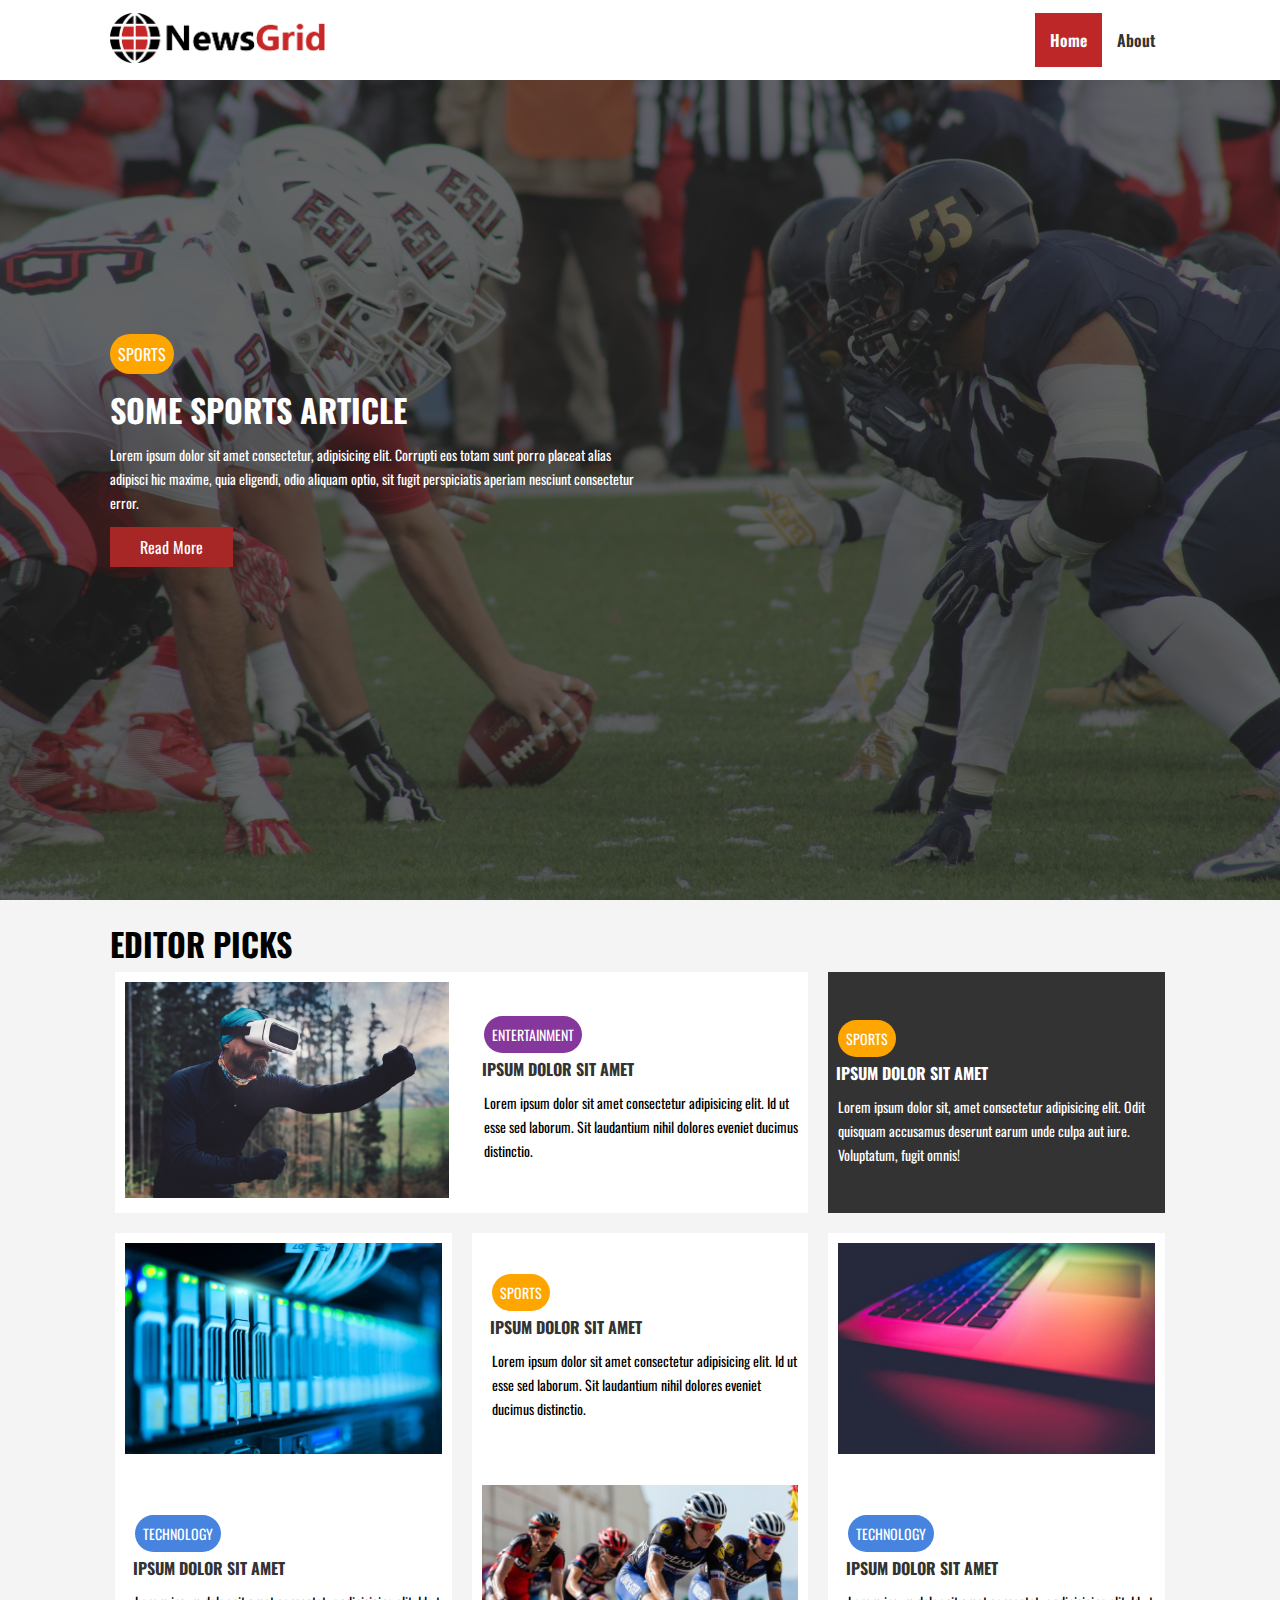
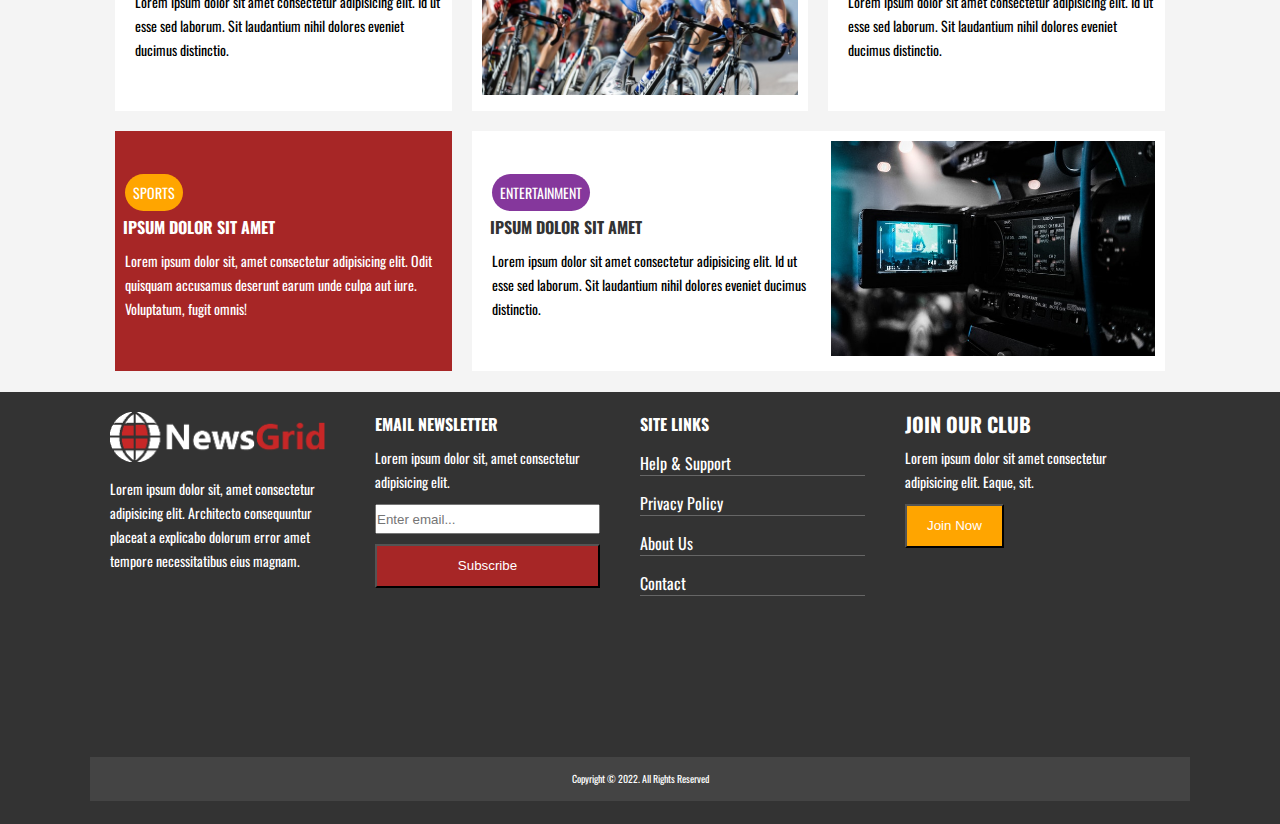
<file: index.html>
<!DOCTYPE html>
<html lang="en">
  <head>
    <meta charset="UTF-8" />
    <meta http-equiv="X-UA-Compatible" content="IE=edge" />
    <meta name="viewport" content="width=device-width, initial-scale=1.0" />
    <title>NewsGrid | Home</title>
    <link
      rel="stylesheet"
      href="https://cdnjs.cloudflare.com/ajax/libs/font-awesome/6.4.0/css/all.min.css"
      integrity="sha512-iecdLmaskl7CVkqkXNQ/ZH/XLlvWZOJyj7Yy7tcenmpD1ypASozpmT/E0iPtmFIB46ZmdtAc9eNBvH0H/ZpiBw=="
      crossorigin="anonymous"
      referrerpolicy="no-referrer"
    />
    <link rel="stylesheet" href="" />
    <link rel="stylesheet" href="./css/utilities.css" />
    <link rel="stylesheet" href="./css/lightbox.min.css" />
    <link rel="stylesheet" href="./css/styles.css" />
  </head>
  <style></style>
  <body>
    <!-- HEAD NAVBAR -->
    <header>
      <div id="header" class="container hide">
        <div class="logo">
          <div class="logo-header">
            <a href="#"><img src="./img/logo.png" alt="NewsGridLogo" /></a>
          </div>
        </div>

        <div class="social-header">
          <a href="https://facebook.com/"
            ><i class="fa-brands fa-facebook fa-2x"></i
          ></a>
          <a href="https://twitter.com/"
            ><i class="fa-brands fa-twitter fa-2x"> </i
          ></a>
          <a href="https://instagram.com/"
            ><i class="fa-brands fa-instagram fa-2x"></i
          ></a>
          <a href="https://youtube.com/"
            ><i class="fa-brands fa-youtube fa-2x"></i
          ></a>
        </div>
        <ul id="navLinks" class="nav-list hide">
          <li><a class="current" href="#">Home</a></li>
          <li><a href="about.html">About</a></li>
        </ul>
        <div id="triggerIcon" class="burger desktop-hide">
          <i id="icon" class="fa fa-bars"></i>
        </div>
      </div>
    </header>
    <!-- HERO -->
    <section id="hero-section">
      <div class="container">
        <div class="article">
          <div><a class="bg-secondary bg-curve" href="#">SPORTS</a></div>
          <h1><strong>SOME SPORTS ARTICLE</strong></h1>
          <p>
            Lorem ipsum dolor sit amet consectetur, adipisicing elit. Corrupti
            eos totam sunt porro placeat alias adipisci hic maxime, quia
            eligendi, odio aliquam optio, sit fugit perspiciatis aperiam
            nesciunt consectetur error.
          </p>
          <div><a class="btn btn-primary" href="./post.html">Read More</a></div>
        </div>
      </div>
    </section>
    <!-- ARTICLES -->
    <!-- article title -->
    <section id="article">
      <div id="article-header" class="container"><h1>EDITOR PICKS</h1></div>
      <!-- article items -->
      <div id="articles" class="container">
        <div class="item item-1 bg-light">
          <div class="post">
            <a
              href="./img/articles/ent1.jpg"
              data-lightbox="cases"
              data-title="Lorem ipsum dolor sit amet consectetur adipisicing elit. Dolores, possimus!"
            >
              <img
                src="./img/articles/ent1.jpg"
                class="article-image"
                alt="article1"
              />
            </a>
          </div>
          <div class="post">
            <p><span class="bg-purple bg-curve">ENTERTAINMENT</span></p>
            <a href="./post.html" class="pl-1-5 fw-bold" >IPSUM DOLOR SIT AMET</a>
            <p>
              Lorem ipsum dolor sit amet consectetur adipisicing elit. Id ut
              esse sed laborum. Sit laudantium nihil dolores eveniet ducimus
              distinctio.
            </p>
          </div>
        </div>
        <div class="item item-2 bg-dark">
          <p><span class="bg-secondary bg-curve">SPORTS</span></p>
          <a href="./post.html" class="pl-1-5 fw-bold clr-light" >IPSUM DOLOR SIT AMET</a>
          <p>
            Lorem ipsum dolor sit, amet consectetur adipisicing elit. Odit
            quisquam accusamus deserunt earum unde culpa aut iure. Voluptatum,
            fugit omnis!
          </p>
        </div>
        <div class="item item-3 bg-light">
          <div class="post">
            <a
              href="./img/articles/tech1.jpg"
              data-lightbox="cases"
              data-title="Lorem ipsum dolor sit amet consectetur adipisicing elit. Dolores, possimus!"
            >
              <img
                src="./img/articles/tech1.jpg"
                class="article-image"
                alt=""
              />
            </a>
          </div>
          <div class="post">
            <p><span class="bg-blue bg-curve">TECHNOLOGY</span></p>
            <a href="./post.html" class="pl-1-5 fw-bold" >IPSUM DOLOR SIT AMET</a>
            <p>
              Lorem ipsum dolor sit amet consectetur adipisicing elit. Id ut
              esse sed laborum. Sit laudantium nihil dolores eveniet ducimus
              distinctio.
            </p>
          </div>
        </div>
        <div class="item item-4 bg-light">
          <div class="post">
            <p><span class="bg-secondary bg-curve">SPORTS</span></p>
            <a href="./post.html" class="pl-1-5 fw-bold" >IPSUM DOLOR SIT AMET</a>
            <p>
              Lorem ipsum dolor sit amet consectetur adipisicing elit. Id ut
              esse sed laborum. Sit laudantium nihil dolores eveniet ducimus
              distinctio.
            </p>
          </div>
          <div class="post">
            <a
              href="./img/articles/sports1.jpg"
              data-lightbox="cases"
              data-title="Lorem ipsum dolor sit amet consectetur adipisicing elit. Dolores, possimus!"
            >
              <img
                src="./img/articles/sports1.jpg"
                class="article-image"
                alt=""
              />
            </a>
          </div>
        </div>
        <div class="item item-5 bg-light">
          <div class="post">
            <a
              href="./img/articles/tech2.jpg"
              data-lightbox="cases"
              data-title="Lorem ipsum dolor sit amet consectetur adipisicing elit. Dolores, possimus!"
            >
              <img
                src="./img/articles/tech2.jpg"
                class="article-image"
                alt=""
              />
            </a>
          </div>
          <div class="post">
            <p><span class="bg-blue bg-curve">TECHNOLOGY</span></p>
            <a href="./post.html" class="pl-1-5 fw-bold" >IPSUM DOLOR SIT AMET</a>
            <p>
              Lorem ipsum dolor sit amet consectetur adipisicing elit. Id ut
              esse sed laborum. Sit laudantium nihil dolores eveniet ducimus
              distinctio.
            </p>
          </div>
        </div>
        <div class="item item-6 bg-primary">
          <p><span class="bg-secondary bg-curve">SPORTS</span></p>
          <a href="./post.html" class="pl-1-5 fw-bold clr-light" >IPSUM DOLOR SIT AMET</a>
          <p>
            Lorem ipsum dolor sit, amet consectetur adipisicing elit. Odit
            quisquam accusamus deserunt earum unde culpa aut iure. Voluptatum,
            fugit omnis!
          </p>
        </div>
        <div class="item item-7 bg-light">
          <div class="post">
            <p><span class="bg-purple bg-curve">ENTERTAINMENT</span></p>
            <a href="./post.html" class="pl-1-5 fw-bold" >IPSUM DOLOR SIT AMET</a>
            <p>
              Lorem ipsum dolor sit amet consectetur adipisicing elit. Id ut
              esse sed laborum. Sit laudantium nihil dolores eveniet ducimus
              distinctio.
            </p>
          </div>
          <div class="post">
            <a
              href="./img/articles/ent2.jpg"
              data-lightbox="cases"
              data-title="Lorem ipsum dolor sit amet consectetur adipisicing elit. Dolores, possimus!"
            >
              <img src="./img/articles/ent2.jpg" class="article-image" alt="" />
            </a>
          </div>
        </div>
      </div>
    </section>
    <!-- FOOTER -->
    <footer class="bg-dark">
      <div id="footer" class="container">
        <div class="description footer">
          <a href="#"><img src="./img/logo_light.png" alt="NewsGridLogo" /></a>
          <p>
            Lorem ipsum dolor sit, amet consectetur adipisicing elit. Architecto
            consequuntur placeat a explicabo dolorum error amet tempore
            necessitatibus eius magnam.
          </p>
        </div>
        <div class="email footer">
          <h2>EMAIL NEWSLETTER</h2>
          <p>Lorem ipsum dolor sit, amet consectetur adipisicing elit.</p>
          <div class="form-group">
            <input
              type="email"
              id="email"
              name="Enter email"
              placeholder="Enter email..."
            />
          </div>
          <button type="submit" class="btn btn-primary">Subscribe</button>
        </div>
        <div class="links footer">
          <h2>SITE LINKS</h2>
          <ul>
            <li><a href="#">Help & Support</a></li>
            <li><a href="#">Privacy Policy</a></li>
            <li><a href="#">About Us</a></li>
            <li><a href="#">Contact</a></li>
          </ul>
        </div>
        <div class="membership footer">
          <h3>JOIN OUR CLUB</h3>
          <p>
            Lorem ipsum dolor sit amet consectetur adipisicing elit. Eaque, sit.
          </p>
          <div class="btn">
            <button type="submit" class="btn btn-secondary">Join Now</button>
          </div>
        </div>
      </div>
    </footer>

   
    <!-- mainfooter -->
    <div class="main-footer bg-dark">
      <div class="container">
        <p>Copyright &copy; 2022. All Rights Reserved</p>
      </div>
    </div>
    <!-- JQuery is used for smooth scrolling -->
    <script
      src="https://code.jquery.com/jquery-3.5.0.min.js"
      integrity="sha256-xNzN2a4ltkB44Mc/Jz3pT4iU1cmeR0FkXs4pru/JxaQ="
      crossorigin="anonymous"
    ></script>
    <!-- Lightbox -->
    <script src="./js/lightbox.min.js"></script>
    <!-- JS COde to handle the transparency of navbar -->
    <script>
      const navbar = document.getElementById("navbar");
      let scrolled = false;
      window.onscroll = function () {
        if (window.pageYOffset > 100) {
          navbar.classList.remove("top");
          if (!scrolled) {
            navbar.style.transform = "translateY(-70px)";
          }
          setTimeout(function () {
            navbar.style.transform = "translateY(0)";
            scrolled = true;
          }, 200);
        } else {
          navbar.classList.add("top");
        }
      };

      // Smooth Scrolling
      $("#navbar a, .btn").on("click", function (e) {
        if (this.hash !== "") {
          e.preventDefault();
          const hash = this.hash;
          $("html, body").animate(
            { scrollTop: $(hash).offset().top - 100 },
            800
          );
        }
      });
    </script>
    <!-- JS -->
    <script src="./js/index.js"></script>
  </body>
</html>
</file>
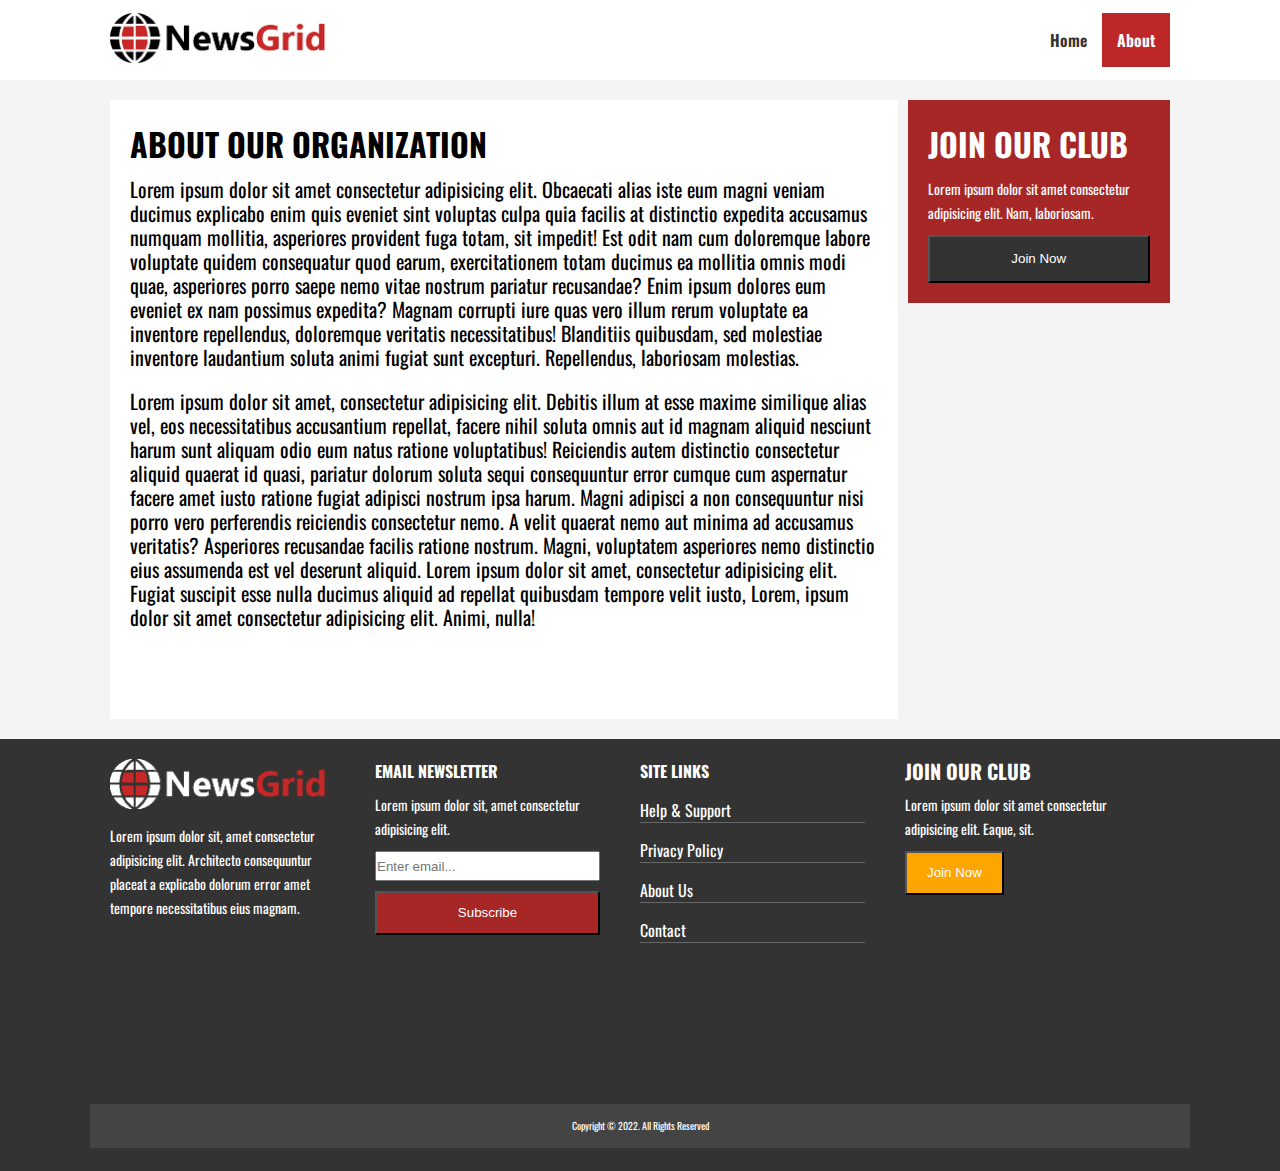
<file: about.html>
<!DOCTYPE html>
<html lang="en">
  <head>
    <meta charset="UTF-8" />
    <meta http-equiv="X-UA-Compatible" content="IE=edge" />
    <meta name="viewport" content="width=device-width, initial-scale=1.0" />
    <title>NewsGrid | About</title>
    <link
      rel="stylesheet"
      href="https://cdnjs.cloudflare.com/ajax/libs/font-awesome/6.4.0/css/all.min.css"
      integrity="sha512-iecdLmaskl7CVkqkXNQ/ZH/XLlvWZOJyj7Yy7tcenmpD1ypASozpmT/E0iPtmFIB46ZmdtAc9eNBvH0H/ZpiBw=="
      crossorigin="anonymous"
      referrerpolicy="no-referrer"
    />
    <link rel="stylesheet" href="" />
    <link rel="stylesheet" href="./css/utilities.css" />
    <link rel="stylesheet" href="./css/lightbox.min.css" />
    <link rel="stylesheet" href="./css/styles.css" />
    <link rel="stylesheet" href="./css/about.css" />
  </head>
  <style></style>
  <body>
    
    <!-- HEAD NAVBAR -->
    <header>
      <div id="header" class="container hide">
        <div class="logo">
          <div class="logo-header">
            <a href="#"><img src="./img/logo.png" alt="NewsGridLogo" /></a>
          </div>
        </div>

        <div class="social-header">
          <a href="https://facebook.com/"
            ><i class="fa-brands fa-facebook fa-2x"></i
          ></a>
          <a href="https://twitter.com/"
            ><i class="fa-brands fa-twitter fa-2x"> </i
          ></a>
          <a href="https://instagram.com/"
            ><i class="fa-brands fa-instagram fa-2x"></i
          ></a>
          <a href="https://youtube.com/"
            ><i class="fa-brands fa-youtube fa-2x"></i
          ></a>
        </div>
        <ul id="navLinks" class="nav-list hide">
          <li><a href="index.html">Home</a></li>
          <li><a class="current" href="#">About</a></li>
        </ul>
        <div id="triggerIcon" class="burger desktop-hide">
          <i id="icon" class="fa fa-bars"></i>
        </div>
      </div>
    </header>
    <!-- ABOUT -->
    <div id="about-section">
      <div class="container">
        <div class="about-content item">
          <h1>ABOUT OUR ORGANIZATION</h1>
          <p>
            Lorem ipsum dolor sit amet consectetur adipisicing elit. Obcaecati
            alias iste eum magni veniam ducimus explicabo enim quis eveniet sint
            voluptas culpa quia facilis at distinctio expedita accusamus numquam
            mollitia, asperiores provident fuga totam, sit impedit! Est odit nam
            cum doloremque labore voluptate quidem consequatur quod earum,
            exercitationem totam ducimus ea mollitia omnis modi quae, asperiores
            porro saepe nemo vitae nostrum pariatur recusandae? Enim ipsum
            dolores eum eveniet ex nam possimus expedita? Magnam corrupti iure
            quas vero illum rerum voluptate ea inventore repellendus, doloremque
            veritatis necessitatibus! Blanditiis quibusdam, sed molestiae
            inventore laudantium soluta animi fugiat sunt excepturi.
            Repellendus, laboriosam molestias.
          </p>
          <p>
            Lorem ipsum dolor sit amet, consectetur adipisicing elit. Debitis
            illum at esse maxime similique alias vel, eos necessitatibus
            accusantium repellat, facere nihil soluta omnis aut id magnam
            aliquid nesciunt harum sunt aliquam odio eum natus ratione
            voluptatibus! Reiciendis autem distinctio consectetur aliquid
            quaerat id quasi, pariatur dolorum soluta sequi consequuntur error
            cumque cum aspernatur facere amet iusto ratione fugiat adipisci
            nostrum ipsa harum. Magni adipisci a non consequuntur nisi porro
            vero perferendis reiciendis consectetur nemo. A velit quaerat nemo
            aut minima ad accusamus veritatis? Asperiores recusandae facilis
            ratione nostrum. Magni, voluptatem asperiores nemo distinctio eius
            assumenda est vel deserunt aliquid. Lorem ipsum dolor sit amet,
            consectetur adipisicing elit. Fugiat suscipit esse nulla ducimus
            aliquid ad repellat quibusdam tempore velit iusto, Lorem, ipsum
            dolor sit amet consectetur adipisicing elit. Animi, nulla!
          </p>
        </div>

        <div id="join-aside" class="join item bg-primary">
          <h1>JOIN OUR CLUB</h1>
          <p>
            Lorem ipsum dolor sit amet consectetur adipisicing elit. Nam,
            laboriosam.
          </p>

          <button class="btn bg-dark">Join Now</button>
        </div>
      </div>
    </div>
    <div class="clr"></div>
    <!-- FOOTER -->
    <footer class="bg-dark">
      <div id="footer" class="container">
        <div class="description footer">
          <a href="#"><img src="./img/logo_light.png" alt="NewsGridLogo" /></a>
          <p>
            Lorem ipsum dolor sit, amet consectetur adipisicing elit. Architecto
            consequuntur placeat a explicabo dolorum error amet tempore
            necessitatibus eius magnam.
          </p>
        </div>
        <div class="email footer">
          <h2>EMAIL NEWSLETTER</h2>
          <p>Lorem ipsum dolor sit, amet consectetur adipisicing elit.</p>
          <div class="form-group">
            <input
              type="email"
              id="email"
              name="Enter email"
              placeholder="Enter email..."
            />
          </div>
          <button type="submit" class="btn btn-primary">Subscribe</button>
        </div>
        <div class="links footer">
          <h2>SITE LINKS</h2>
          <ul>
            <li><a href="#">Help & Support</a></li>
            <li><a href="#">Privacy Policy</a></li>
            <li><a href="#">About Us</a></li>
            <li><a href="#">Contact</a></li>
          </ul>
        </div>
        <div class="membership footer">
          <h3>JOIN OUR CLUB</h3>
          <p>
            Lorem ipsum dolor sit amet consectetur adipisicing elit. Eaque, sit.
          </p>
          <div class="btn">
            <button type="submit" class="btn btn-secondary">Join Now</button>
          </div>
        </div>
      </div>
    </footer>
    <!-- mainfooter -->
    <div class="main-footer bg-dark">
      <div class="container">
        <p>Copyright &copy; 2022. All Rights Reserved</p>
      </div>
    </div>
    <!-- JQuery is used for smooth scrolling -->
    <script
      src="https://code.jquery.com/jquery-3.5.0.min.js"
      integrity="sha256-xNzN2a4ltkB44Mc/Jz3pT4iU1cmeR0FkXs4pru/JxaQ="
      crossorigin="anonymous"
    ></script>
    <!-- Lightbox -->
    <script src="./js/lightbox.min.js"></script>
    <!-- JS COde to handle the transparency of navbar -->
    <script>
      const navbar = document.getElementById("navbar");
      let scrolled = false;
      window.onscroll = function () {
        if (window.pageYOffset > 100) {
          navbar.classList.remove("top");
          if (!scrolled) {
            navbar.style.transform = "translateY(-70px)";
          }
          setTimeout(function () {
            navbar.style.transform = "translateY(0)";
            scrolled = true;
          }, 200);
        } else {
          navbar.classList.add("top");
        }
      };

      // Smooth Scrolling
      $("#navbar a, .btn").on("click", function (e) {
        if (this.hash !== "") {
          e.preventDefault();
          const hash = this.hash;
          $("html, body").animate(
            { scrollTop: $(hash).offset().top - 100 },
            800
          );
        }
      });
    </script>
    <!-- JS -->
    <script src="./js/index.js"></script>
  </body>
</html>
</file>
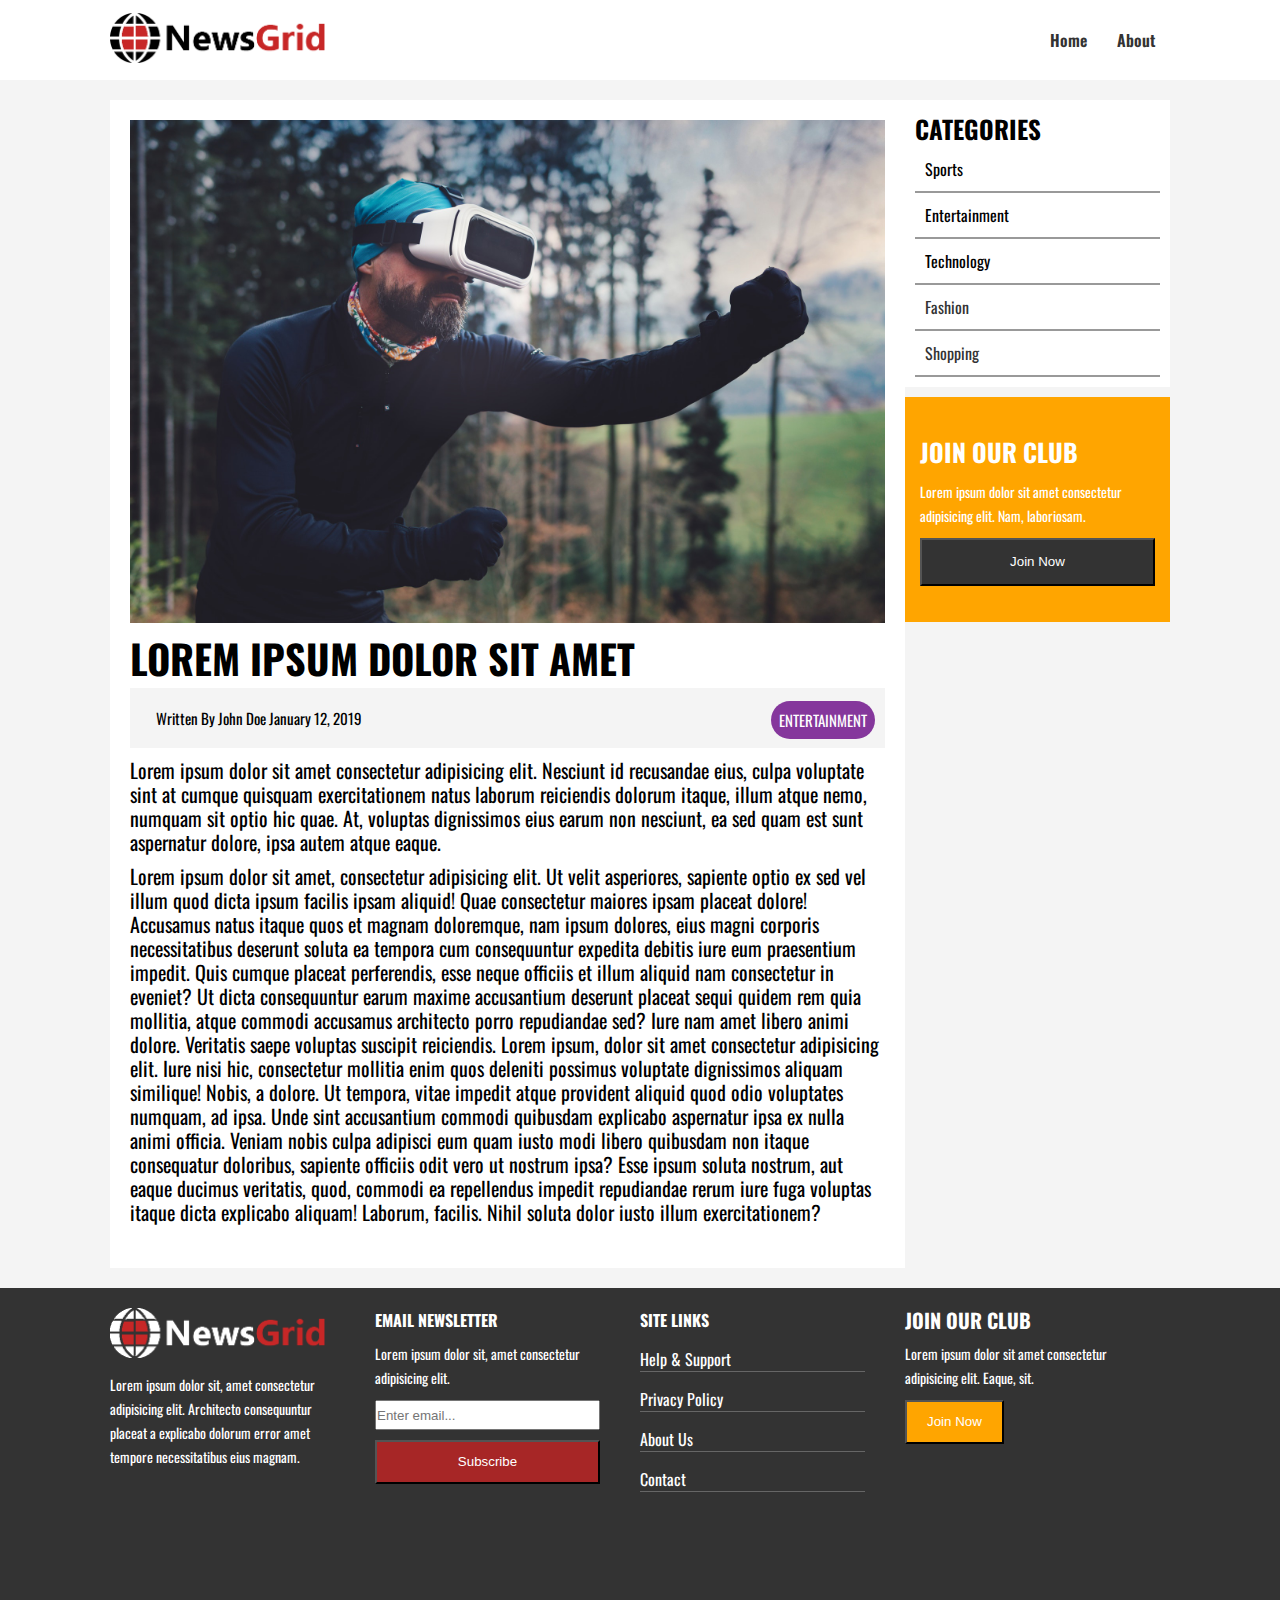
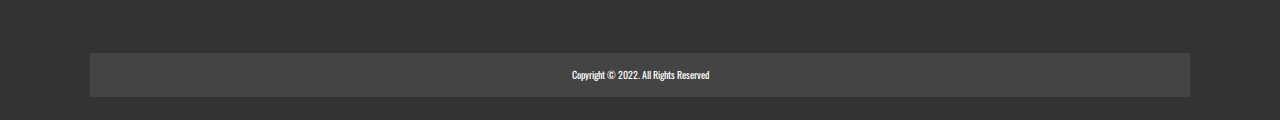
<file: post.html>
<!DOCTYPE html>
<html lang="en">
  <head>
    <meta charset="UTF-8" />
    <meta http-equiv="X-UA-Compatible" content="IE=edge" />
    <meta name="viewport" content="width=device-width, initial-scale=1.0" />
    <title>NewsGrid | Post</title>
    <link
      rel="stylesheet"
      href="https://cdnjs.cloudflare.com/ajax/libs/font-awesome/6.4.0/css/all.min.css"
      integrity="sha512-iecdLmaskl7CVkqkXNQ/ZH/XLlvWZOJyj7Yy7tcenmpD1ypASozpmT/E0iPtmFIB46ZmdtAc9eNBvH0H/ZpiBw=="
      crossorigin="anonymous"
      referrerpolicy="no-referrer"
    />
    <link rel="stylesheet" href="" />
    <link rel="stylesheet" href="./css/utilities.css" />
    <link rel="stylesheet" href="./css/lightbox.min.css" />
    <link rel="stylesheet" href="./css/styles.css" />
    <link rel="stylesheet" href="./css/post.css" />
  </head>
  <style></style>
  <body>
    <!-- HEAD NAVBAR -->
    <header>
      <div id="header" class="container hide">
        <div class="logo">
          <div class="logo-header">
            <a href="#"><img src="./img/logo.png" alt="NewsGridLogo" /></a>
          </div>
        </div>

        <div class="social-header">
          <a href="https://facebook.com/"
            ><i class="fa-brands fa-facebook fa-2x"></i
          ></a>
          <a href="https://twitter.com/"
            ><i class="fa-brands fa-twitter fa-2x"> </i
          ></a>
          <a href="https://instagram.com/"
            ><i class="fa-brands fa-instagram fa-2x"></i
          ></a>
          <a href="https://youtube.com/"
            ><i class="fa-brands fa-youtube fa-2x"></i
          ></a>
        </div>
        <ul id="navLinks" class="nav-list hide">
          <li><a href="index.html">Home</a></li>
          <li><a href="about.html">About</a></li>
        </ul>
        <div id="triggerIcon" class="burger desktop-hide">
          <i id="icon" class="fa fa-bars"></i>
        </div>
      </div>
    </header>
    <!-- POST -->
    <div id="post-section">
      <div class="container">
        <div class="post-content item">
          <div><img src="./img/articles/ent1.jpg" alt="" /></div>
          <div><h1>LOREM IPSUM DOLOR SIT AMET</h1></div>
          <div class="bg-lightf4">
            <div class="icon-john-doe">
              <span class="user-icon"><i class="fa fa-user"></i></span>
              <p>Written By John Doe January 12, 2019</p>
            </div>
            <div>
              <p><span class="bg-purple bg-curve">ENTERTAINMENT</span></p>
            </div>
          </div>
          <div>
            <p>
              Lorem ipsum dolor sit amet consectetur adipisicing elit. Nesciunt
              id recusandae eius, culpa voluptate sint at cumque quisquam
              exercitationem natus laborum reiciendis dolorum itaque, illum
              atque nemo, numquam sit optio hic quae. At, voluptas dignissimos
              eius earum non nesciunt, ea sed quam est sunt aspernatur dolore,
              ipsa autem atque eaque.
            </p>
            <p>
              Lorem ipsum dolor sit amet, consectetur adipisicing elit. Ut velit
              asperiores, sapiente optio ex sed vel illum quod dicta ipsum
              facilis ipsam aliquid! Quae consectetur maiores ipsam placeat
              dolore! Accusamus natus itaque quos et magnam doloremque, nam
              ipsum dolores, eius magni corporis necessitatibus deserunt soluta
              ea tempora cum consequuntur expedita debitis iure eum praesentium
              impedit. Quis cumque placeat perferendis, esse neque officiis et
              illum aliquid nam consectetur in eveniet? Ut dicta consequuntur
              earum maxime accusantium deserunt placeat sequi quidem rem quia
              mollitia, atque commodi accusamus architecto porro repudiandae
              sed? Iure nam amet libero animi dolore. Veritatis saepe voluptas
              suscipit reiciendis. Lorem ipsum, dolor sit amet consectetur
              adipisicing elit. Iure nisi hic, consectetur mollitia enim quos
              deleniti possimus voluptate dignissimos aliquam similique! Nobis,
              a dolore. Ut tempora, vitae impedit atque provident aliquid quod
              odio voluptates numquam, ad ipsa. Unde sint accusantium commodi
              quibusdam explicabo aspernatur ipsa ex nulla animi officia. Veniam
              nobis culpa adipisci eum quam iusto modi libero quibusdam non
              itaque consequatur doloribus, sapiente officiis odit vero ut
              nostrum ipsa? Esse ipsum soluta nostrum, aut eaque ducimus
              veritatis, quod, commodi ea repellendus impedit repudiandae rerum
              iure fuga voluptas itaque dicta explicabo aliquam! Laborum,
              facilis. Nihil soluta dolor iusto illum exercitationem?
            </p>
          </div>
        </div>
        <div id="join-aside" class="join item">
          <div class="categories">
            <h1>CATEGORIES</h1>
            <ul>
              <li><a href="#"><i class="fa fa-angle-right"></a></i> Sports</li>
              <li>
                <a href="#"><i class="fa fa-angle-right"></a></i>Entertainment
              </li>
              <li>
                <a href="#"><i class="fa fa-angle-right"></a></i>Technology
              </li>
              <li>
                <a href="#"><i class="fa fa-angle-right"></i>Fashion</a>
              </li>
              <li>
                <a href="#"><i class="fa fa-angle-right"></i>Shopping</a>
              </li>
            </ul>
          </div>
          <div class="post-join bg-secondary">
            <h1>JOIN OUR CLUB</h1>
            <p>
              Lorem ipsum dolor sit amet consectetur adipisicing elit. Nam,
              laboriosam.
            </p>

            <button class="btn bg-dark">Join Now</button>
           

          </div>
        </div>
      </div>
    </div>
    <div class="clr"></div>
    <!-- FOOTER -->
    <footer class="bg-dark">
      <div id="footer" class="container">
        <div class="description footer">
          <a href="#"><img src="./img/logo_light.png" alt="NewsGridLogo" /></a>
          <p>
            Lorem ipsum dolor sit, amet consectetur adipisicing elit. Architecto
            consequuntur placeat a explicabo dolorum error amet tempore
            necessitatibus eius magnam.
          </p>
        </div>
        <div class="email footer">
          <h2>EMAIL NEWSLETTER</h2>
          <p>Lorem ipsum dolor sit, amet consectetur adipisicing elit.</p>
          <div class="form-group">
            <input
              type="email"
              id="email"
              name="Enter email"
              placeholder="Enter email..."
            />
          </div>
          <button type="submit" class="btn btn-primary">Subscribe</button>
        </div>
        <div class="links footer">
          <h2>SITE LINKS</h2>
          <ul>
            <li><a href="#">Help & Support</a></li>
            <li><a href="#">Privacy Policy</a></li>
            <li><a href="#">About Us</a></li>
            <li><a href="#">Contact</a></li>
          </ul>
        </div>
        <div class="membership footer">
          <h3>JOIN OUR CLUB</h3>
          <p>
            Lorem ipsum dolor sit amet consectetur adipisicing elit. Eaque, sit.
          </p>
          <div class="btn">
            <button type="submit" class="btn btn-secondary">Join Now</button>
          </div>
        </div>
      </div>
    </footer>
    <!-- mainfooter -->
    <div class="main-footer bg-dark">
      <div class="container">
        <p>Copyright &copy; 2022. All Rights Reserved</p>
      </div>
    </div>
    <!-- JQuery is used for smooth scrolling -->
    <script
      src="https://code.jquery.com/jquery-3.5.0.min.js"
      integrity="sha256-xNzN2a4ltkB44Mc/Jz3pT4iU1cmeR0FkXs4pru/JxaQ="
      crossorigin="anonymous"
    ></script>
    <!-- Lightbox -->
    <script src="./js/lightbox.min.js"></script>
    <!-- JS COde to handle the transparency of navbar -->
    <script>
      const navbar = document.getElementById("navbar");
      let scrolled = false;
      window.onscroll = function () {
        if (window.pageYOffset > 100) {
          navbar.classList.remove("top");
          if (!scrolled) {
            navbar.style.transform = "translateY(-70px)";
          }
          setTimeout(function () {
            navbar.style.transform = "translateY(0)";
            scrolled = true;
          }, 200);
        } else {
          navbar.classList.add("top");
        }
      };

      // Smooth Scrolling
      $("#navbar a, .btn").on("click", function (e) {
        if (this.hash !== "") {
          e.preventDefault();
          const hash = this.hash;
          $("html, body").animate(
            { scrollTop: $(hash).offset().top - 100 },
            800
          );
        }
      });
    </script>
    <!-- JS -->
    <script src="./js/index.js"></script>
  </body>
</html>
</file>
<file: css/styles.css>
@import url("https://fonts.googleapis.com/css2?family=Oswald:wght@300;700&family=Roboto:wght@300;900&display=swap");

* {
  margin: 0;
  padding: 0;
  box-sizing: border-box;
  list-style: none;
  text-decoration: none;
}
html,
body {
  font-family: "Oswald", sans-serif;
  line-height: 1.7em;
  background: #f4f4f4;
}

/* NAVBAR */
header {
  position: fixed;
  width: 100%;
  background: #fff;
  z-index: 10;
}
#header {
  background: #fff;
  height: 80px;
  display: grid;
  grid-template-columns: repeat(4, 1fr);
}
.logo {
  display: flex;
  flex-direction: row;
  align-items: center;
}
.logo-header img {
  height: 50px;
}
.social-header {
  grid-column: 3/4;
  display: flex;
  flex-direction: row;
  align-items: center;
  justify-content: end;
}
.social-header i {
  margin: 5px;
  color: #666;
}
.nav-list {
  grid-column: 4/5;
  display: flex;
  flex-direction: row;
  align-items: center;
  justify-content: end;
}
.nav-list {
  display: flex;
  flex-direction: row;
}
.nav-list li a {
  padding: 15px;
  font-weight: 600;
}
.nav-list li a:hover {
  background: #999;
}
.nav-list li a.current {
  background: #be2727;
  color: #fff;
}
.nav-list li a.current:hover {
  
  background: #fff;
  color: #444;
}

.burger.desktop-hide {
  display: none;
}

#icon:hover{
  cursor: pointer;
  color: rgb(91, 253, 76);
}

/* HERO SECTION */
#hero-section {
  background: url(../img/featured.jpg) no-repeat center/cover;
  height: 100vh;
  animation: animate 30s ease-in-out infinite alternate-reverse forwards;

}

/* infinite animation of image to hero section */
@keyframes animate {
  0% {
    background-image: url(../img/articles/sports1.jpg);
  }
  30% {
    background-image: url(../img/articles/ent2.jpg);
  }
  60% {
    background-image: url(../img/featured.jpg);
  }
  100% {
    background-image: url(../img/articles/ent1.jpg);
  }
  
  
}

/* Overlay */
#hero-section::before {
  content: "";
  position: absolute;
  top: 0;
  left: 0;
  height: 100vh;
  width: 100%;
  background: rgba(34, 34, 34, 0.7);
  opacity: 1;
}
#hero-section .container {
  display: grid;
  grid-template-columns: repeat(2, 1fr);
  height: 100%;
  color: #fff;
}
#hero-section .article {
  display: flex;
  flex-direction: column;
  justify-content: center;
  z-index: 5;
}
#hero-section h1 {
  font-size: 2rem;
  margin-top: 20px;
}
#hero-section p {
  margin-bottom: 20px;
}

/* ARTICLES */
#article {
  background: #f4f4f4;
}
#article-header {
  padding-top: 20px;
  margin-bottom: 0;
}
#articles {
  display: grid;
  grid-gap: 10px;
  margin-bottom: 1rem;
  grid-template-areas:
    "item-1 item-1 item-2"
    "item-3 item-4 item-5"
    "item-3 item-4 item-5"
    "item-6 item-7 item-7";
  grid-template-columns: repeat(auto-fit, minmax(230px, 1fr));
}
#articles .item {
  margin: 5px;
}
#articles .item p,
#articles .item h2 {
  margin-left: 10px;
  margin-bottom: 10px;
}
/* item 1 */

#articles .item-1 {
  display: grid;
  grid-template-columns: repeat(2, 1fr);
  grid-gap: 5px;
}

#articles .item-1 img {
  width: 100%;
}
/* item 2 */
#articles .item-2 {
  display: flex;
  flex-direction: column;
  justify-content: center;
  padding: .5rem 0 0 0;
}
/* item 3 */
#articles .item-3 {
  display: grid;
  grid-template-rows: repeat(2, 1fr);
  grid-gap: 5px;
}

#articles .item-3 img {
  width: 100%;
}
/* item 4 */
#articles .item-4 {
  display: grid;
  grid-template-rows: repeat(2, 1fr);
  grid-gap: 5px;
}
#articles .item-4 img {
  width: 100%;
}
/* item 5 */
#articles .item-5 {
  display: grid;
  grid-template-rows: repeat(2, 1fr);
  grid-gap: 5px;
}

#articles .item-5 img {
  width: 100%;
}
/* ITEM 6 */
#articles .item-6 {
  display: flex;
  flex-direction: column;
  justify-content: center;
}
/* ITEM 7 */
#articles .item-7 {
  display: grid;
  grid-template-columns: repeat(2, 1fr);
  grid-gap: 5px;
}

#articles .item-7 img {
  width: 100%;
}
.item-1 {
  grid-area: item-1;
}
.item-2 {
  grid-area: item-2;
}
.item-3 {
  grid-area: item-3;
}
.item-4 {
  grid-area: item-4;
}
.item-5 {
  grid-area: item-5;
}
.item-6 {
  grid-area: item-6;
}
.item-7 {
  grid-area: item-7;
}

/* Set the image to normal scale and have transition of an image */
.article-image {
  transform: scale(1);
  transition: 0.9s cubic-bezier(0.86, 1.01, 0.42, 0.21);
}

/* When you hover the image will scale  */
.post:hover img {
  cursor: pointer;
  transform: scale(1.1);
}

/* FOOTER */
footer {
  height: 38vh;
  width: 100%;
}
footer .container {
  display: grid;
  grid-template-columns: repeat(4, 1fr);
  height: 100%;
}
.footer {
  display: flex;
  flex-direction: column;
  justify-content: baseline;
  margin-top: 20px;
  margin-right: 40px;
}
.footer img {
  height: 50px;
}
footer .form-group input {
  height: 30px;
  width: 100%;
  margin-bottom: 10px;
}
.links ul {
  display: flex;
  flex-direction: column;
  align-items: start;
  justify-content: center;
}
footer .links li {
  padding-top: 15px;
  width: 100%;
  border-bottom: #666 solid 1px;
}
footer .links a {
  color: #fff;
}
.footer h2 {
  font-size: 16px;
}
.main-footer {
  display: flex;
  height: 10vh;
  color: #fff;
  text-align: center;
}
.main-footer .container {
  width: 100%;
  background: #444;
}
.main-footer .container p {
  font-size: 10px;
}



/* Tablet View*/
@media (max-width: 768px) and (min-width: 558px) {
  
  #hero-section .container {
    display: grid;
    grid-template-columns: repeat(1, 1fr);
    margin: 0 50px;
  }
  #articles {
    display: grid;
    grid-template-areas:
      "item-1 item-1"
      "item-2 item-2"
      "item-3 item-4"
      "item-3 item-4"
      "item-5 item-6"
      "item-5 item-6"
      "item-7 item-7";
    grid-template-columns: repeat(auto-fit, minmax(230px, 1fr));
  }
  footer {
    height: 65vh;
  }
  #footer {
    display: grid;
    grid-gap: 10px;
    grid-template-areas:
      "description email"
      "links membership";
    grid-template-columns: repeat(auto-fit, minmax(230px, 1fr));
  }
  .description {
    grid-area: description;
  }
  .email {
    grid-area: email;
  }
  .links {
    grid-area: links;
  }
  .membership {
    grid-area: membership;
  }
  .burger.desktop-hide {
    display: block;
    font-size: 2rem;
    margin: auto;
  }
  .nav-list.hide li a {
    display: none;
  }
  
  .nav-list {
    transition: height 0.7s ease-in-out;
    flex-direction: column;
    position: absolute;
    height: 100px;
    width: 155px;
    margin-top: 0;
    top: 70px;

    right: 30px;
    background: #fff;
  }
  .nav-list li {
    display: flex;
    width: 100%;
  }
  .nav-list a {
    width: 100%;
  }
  #triggerIcon {
    position: absolute;
    right: 30px;
    top: 20px;
  }
  .nav-list.open {
    height: 500px;
  }
  .nav-list.hide {
    height: 0;
  }
}


/* Mobile View */
@media (max-width: 557px) and (min-width: 300px) {
  #hero-section .container {
    display: grid;
    grid-template-columns: repeat(1, 1fr);
    margin: 0 50px;
  }
  #articles {
    display: grid;
    
    grid-template-areas:
      "item-1"
      "item-2"
      "item-3"
      "item-4"
      "item-5"
      "item-6"
      "item-7";
    grid-template-columns: repeat(auto-fit, minmax(230px, 1fr));
  }
  footer {
    height: 100vh;
    text-align: center;
  }
  #footer {
    display: grid;
    
    grid-row: repeat(1, 1fr);
    grid-template-areas:
      "description"
      "email"
      "links"
      "membership";
    grid-template-columns: repeat(auto-fit, minmax(230px, 1fr));
    padding-top: .3rem
  }
  .footer {
    align-items: center;
    margin: 6px 35px;
  }
  .description {
    grid-area: description;
  }
  .email {
    grid-area: email;
  }
  .links {
    grid-area: links;
  }
  .membership {
    grid-area: membership;
  }
  .burger.desktop-hide {
    display: block;
    font-size: 2rem;
    margin: auto;
  }
  .social-header {
    display: none;
  }
  .nav-list.hide li a {
    display: none;
  }
  .nav-list {
    transition: height 0.5s ease-in-out;
    flex-direction: column;
    position: absolute;
    height: 100px;
    width: 155px;
    top: 65px;
    right: 30px;
    background: #fff;
  }
  .nav-list li {
    display: flex;
    width: 100%;
  }
  .nav-list a {
    width: 100%;
  }
  #triggerIcon {
    position: absolute;
    right: 30px;
    top: 20px;
  }
  .nav-list.open {
    height: 500px;
  }
  .nav-list.hide {
    height: 0;
  }
}
</file>
<file: css/about.css>
/* ABOUT PAGE */

#about-section .container {
  display: grid;
  grid-gap: 10px;
  grid-template-columns: 3fr 1fr;
  grid-template-rows: 1fr 2fr;
  height: 100%;
  padding-top: 100px;
  padding-bottom: 20px;
}

.about-content {
  display: flex;
  flex-direction: column;
  background: #fff;
  height: 100%;
  grid-row: 1 / 3;
  grid-column: 1 / 2;
  padding: 20px;
}
#about-section .join {
  display: flex;
  flex-direction: column;
  justify-content: center;
  grid-row: 1 / 2;
  grid-column: 2 / 3;
  padding: 20px;
}
#about-section .btn {
  width: 100%;
  padding: 10px 0;
}
.about-content p {
  font-size: 20px;
}
@media (max-width: 768px) {
  #about-section .container {
    display: grid;
    grid-template-columns: 1fr;
    grid-template-rows: 2fr 1fr;
  }
  .about-content {
    display: flex;
    grid-row: 1/2;
    grid-column: 1/2;
  }
  #about-section .join {
    display: flex;
    flex-direction: column;
    align-items: center;
    justify-content: center;
    grid-row: 2 / 3;
    grid-column: 1/2;
    padding: 20px;
  }
}
</file>
<file: css/post.css>
/* POST */

#post-section .container {
  display: grid;
  grid-template-columns: 3fr 1fr;
  grid-template-rows: 1fr 1fr;
  height: 100%;
  padding-top: 100px;
  padding-bottom: 20px;
}
#post-section img {
  width: 100%;
}

.post-content {
  display: flex;
  flex-direction: column;
  background: #fff;
  height: 100%;
  grid-row: 1 / 3;
  grid-column: 1 / 2;
  padding: 20px;
}

.icon-john-doe{
  display: flex;
  justify-content: center;
  align-items: center;
  padding: 0 1rem;
}
#post-section .join {
  display: grid;
  grid-template-rows: 1fr 1fr;
  grid-row: 1 / 2;
  grid-column: 2 / 3;
  grid-gap: 10px;
}
.categories {
  background: #fff;
  padding: 10px;
  width: 100%;
}
.categories li {
  padding: 10px;
  border-bottom: #999 solid 2px;
}
.categories li:hover {
  cursor: pointer;
}
.post-join {
  height: 225px;
  width: 100%;
  display: flex;
  flex-direction: column;
  justify-content: center;
  padding: 0px 15px;
}
#post-section .join h1{
  font-size: 25px;
}
#post-section .btn {
  width: 100%;
  padding: 10px 0;
}
.post-content h1 {
  font-size: 40px;
}
.post-content p {
  font-size: 20px;
}
#post-section .bg-lightf4 {
  display: flex;
  width: 100%;
  height: 60px;
  justify-content: space-between;
  background: #f4f4f4;
}
#post-section .bg-lightf4 p {
  font-size: 15px;
  margin: 20px 10px;
  
}

@media (max-width: 768px) {
  #post-section .container {
    display: grid;
    grid-template-columns: 1fr;
    grid-template-rows: 2fr 1fr;
  }
  .post-content {
    display: flex;
    grid-row: 1/2;
    grid-column: 1/2;
  }
  #post-section .join {
    display: flex;
    flex-direction: column;
    align-items: center;
    justify-content: center;
    grid-row: 2 / 3;
    grid-column: 1/2;
    padding: 20px;
    text-align: center;
  }
}
</file>
<file: css/utilities.css>
/* Reset */
* {
  margin: 0;
  padding: 0;
  box-sizing: border-box;
  line-height: 1.5rem;
}

a {
  color: #333;
  text-decoration: none;
}
h1 {
  line-height: normal;
}
h2 {
  font-size: 18px;
}
p {
  font-size: 14px;
  margin: 10px 0;
}
.container {
  margin: auto;
  max-width: 1100px;
  overflow: auto;
  padding: 0 20px;
}
.bg-secondary {
  color: #fff;
  background: orange;
}
.btn-primary {
  color: #fff;
  background: #a72626;
  padding: 8px 30px;
}
.btn-secondary {
  color: #fff;
  background: orange;
  padding: 8px 20px;
}
.btn:hover {
  cursor: pointer;
}
.btn-primary:hover {
  background: #fff;
  color: #a72626;
}
.btn-secondary:hover {
  background: #fff;
  color: orange;
}
.bg-purple {
  background: #85379c;
  color: #fff;
}
.bg-curve {
  border-radius: 30px;
  padding: 8px;
}
.bg-dark {
  background: #333;
  color: #fff;
}
.bg-light {
  background: #fff;
}
.bg-primary {
  color: #fff;
  background: #a72626;
}
.bg-blue {
  background: #4684e0;
  color: #fff;
}
/* font-size */
.fw-bold{
  font-weight: bold;

}

/* padding */
.pl-1-5{
  padding-left: .5rem;
}
/* color */
.clr-light{
  color: #fff;
}
/* articles */
.post {
  display: flex;
  flex-direction: column;
  justify-content: center;
  margin: 10px;
}

/* footer */
h3 {
  font-size: 20px;
}

.clr {
  clear: both;
}
</file>
